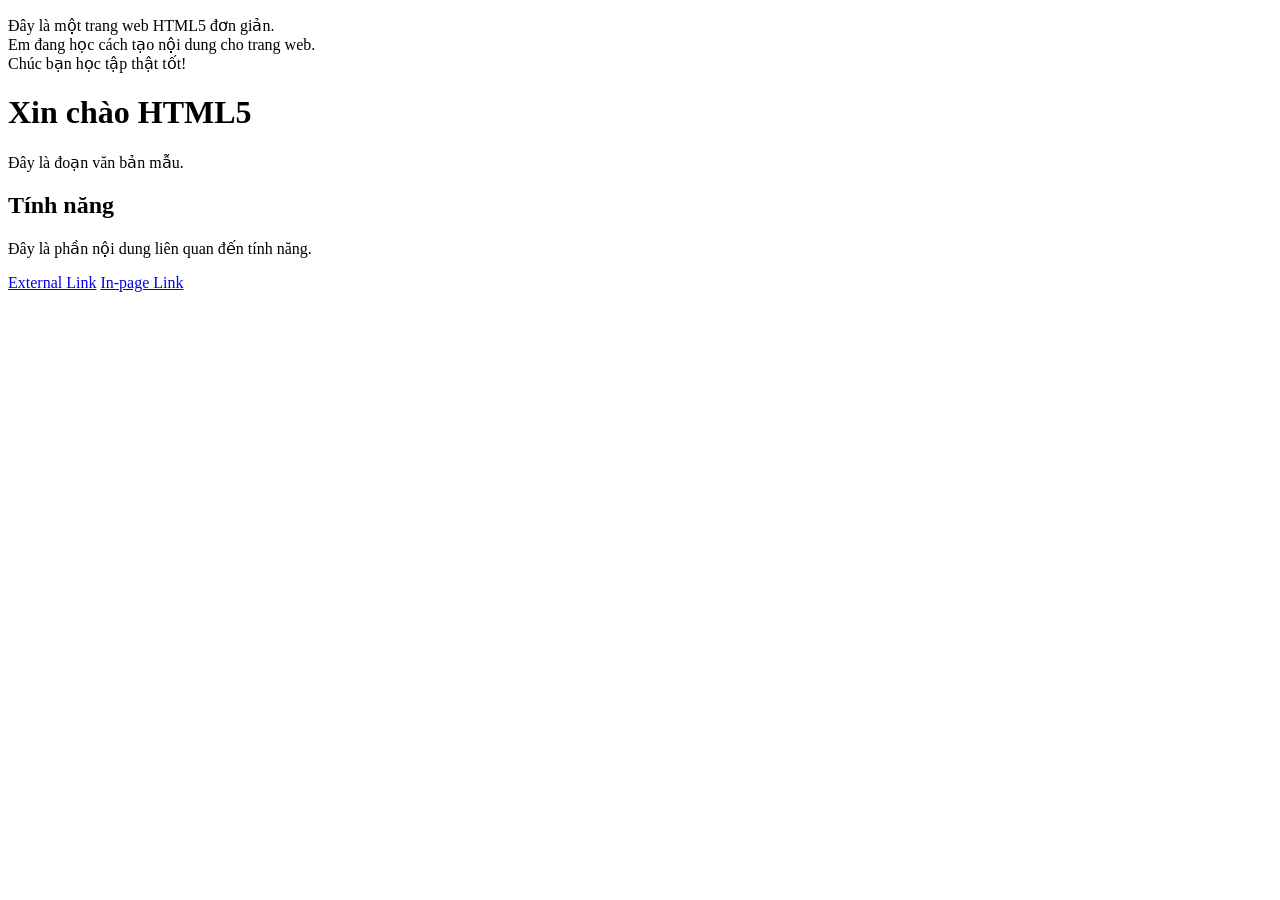
<file: index.html>
<!doctype html>
<html lang="vi">
  <head>
    <meta charset="UTF-8" />
    <title>Trang web đầu tiên</title>
  </head>
  <body>
    <p>
      Đây là một trang web HTML5 đơn giản.<br />
      Em đang học cách tạo nội dung cho trang web.<br />
      Chúc bạn học tập thật tốt!
    </p>
    <h1>Xin chào HTML5</h1>
    <p>Đây là đoạn văn bản mẫu.</p>
    <h2 id="feature">Tính năng</h2>
    <p>Đây là phần nội dung liên quan đến tính năng.</p>

    <a href="https://fda.neu.edu.vn">External Link</a>
    <a href="#feature">In-page Link</a>
  </body>
</html>
</file>
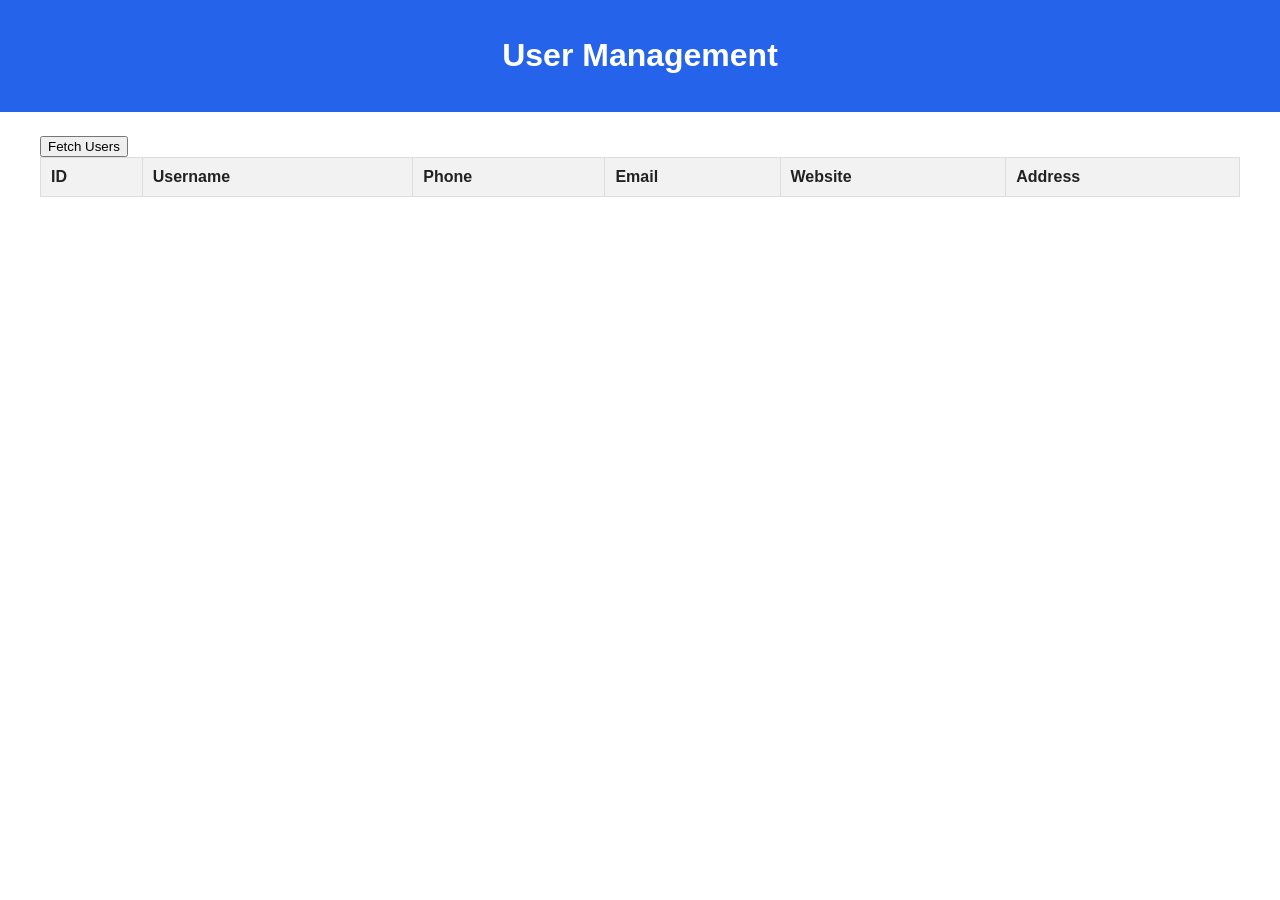
<file: week5/index.html>
<!doctype html>
<html lang="en">
  <head>
    <meta charset="UTF-8" />
    <meta name="viewport" content="width=device-width, initial-scale=1.0" />
    <title>Document</title>
    <link rel="stylesheet" href="style.css" />
  </head>

  <body>
    <header>
      <h1>User Management</h1>
    </header>
    <main>
      <button onclick="fetchUsers()">Fetch Users</button>
      <table id="user-table">
        <thead>
          <tr>
            <th>ID</th>
            <th>Username</th>
            <th>Phone</th>
            <th>Email</th>
            <th>Website</th>
            <th>Address</th>
          </tr>
        </thead>
        <tbody id="table-body">
          <!-- Table rows will be dynamically added here -->
        </tbody>
      </table>
    </main>
    <script src="app.js"></script>
  </body>
</html>
</file>
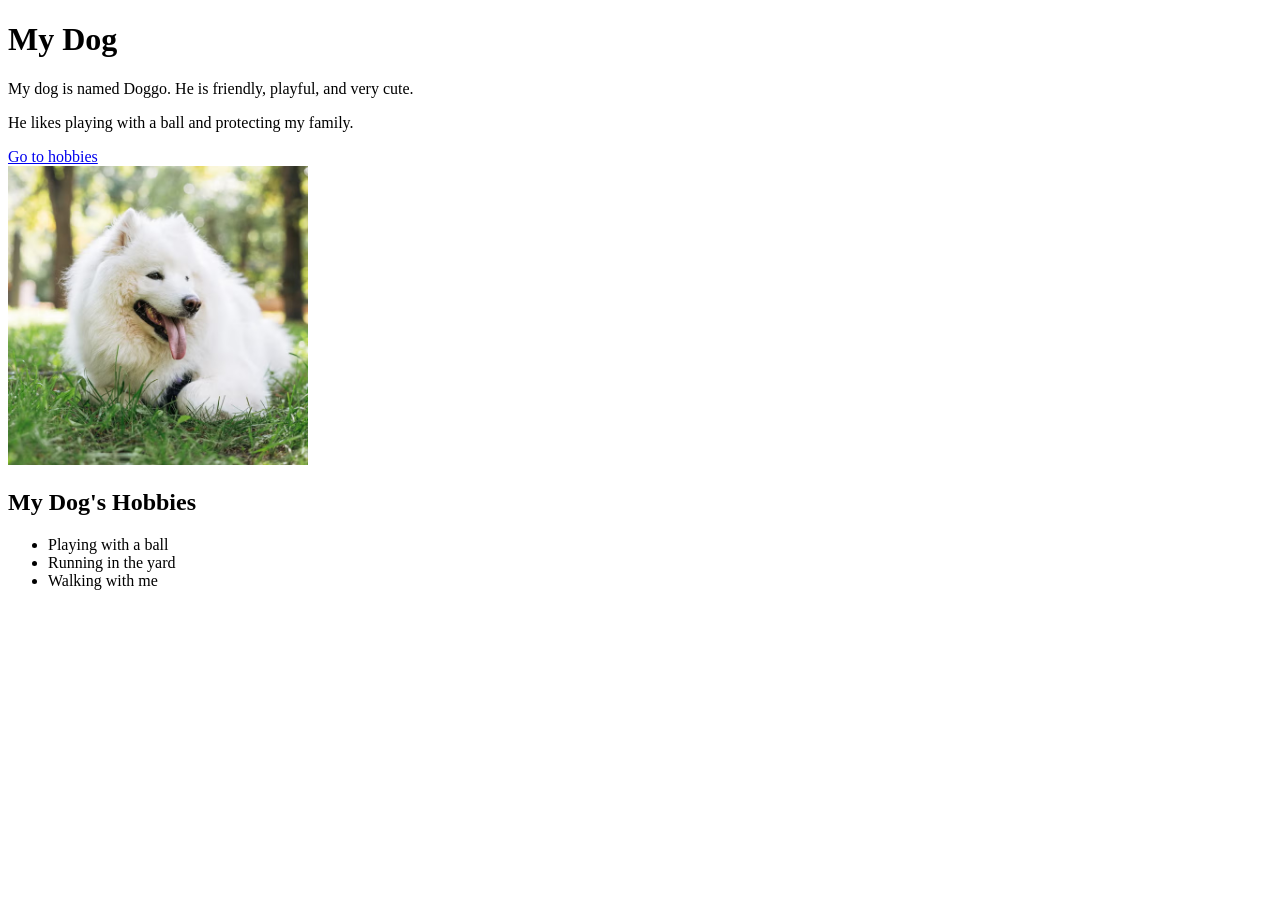
<file: index1.html>
<!doctype html>
<html lang="en">
  <head>
    <meta charset="UTF-8" />
    <title>My Dog</title>
  </head>
  <body>
    <h1 id="about">My Dog</h1>

    <p>My dog is named Doggo. He is friendly, playful, and very cute.</p>
    <p>He likes playing with a ball and protecting my family.</p>

    <a href="#hobbies">Go to hobbies</a>
    <br />
    <img src="image1.png" alt="My cute dog" width="300" />

    <h2 id="hobbies">My Dog's Hobbies</h2>
    <ul>
      <li>Playing with a ball</li>
      <li>Running in the yard</li>
      <li>Walking with me</li>
    </ul>
  </body>
</html>
</file>
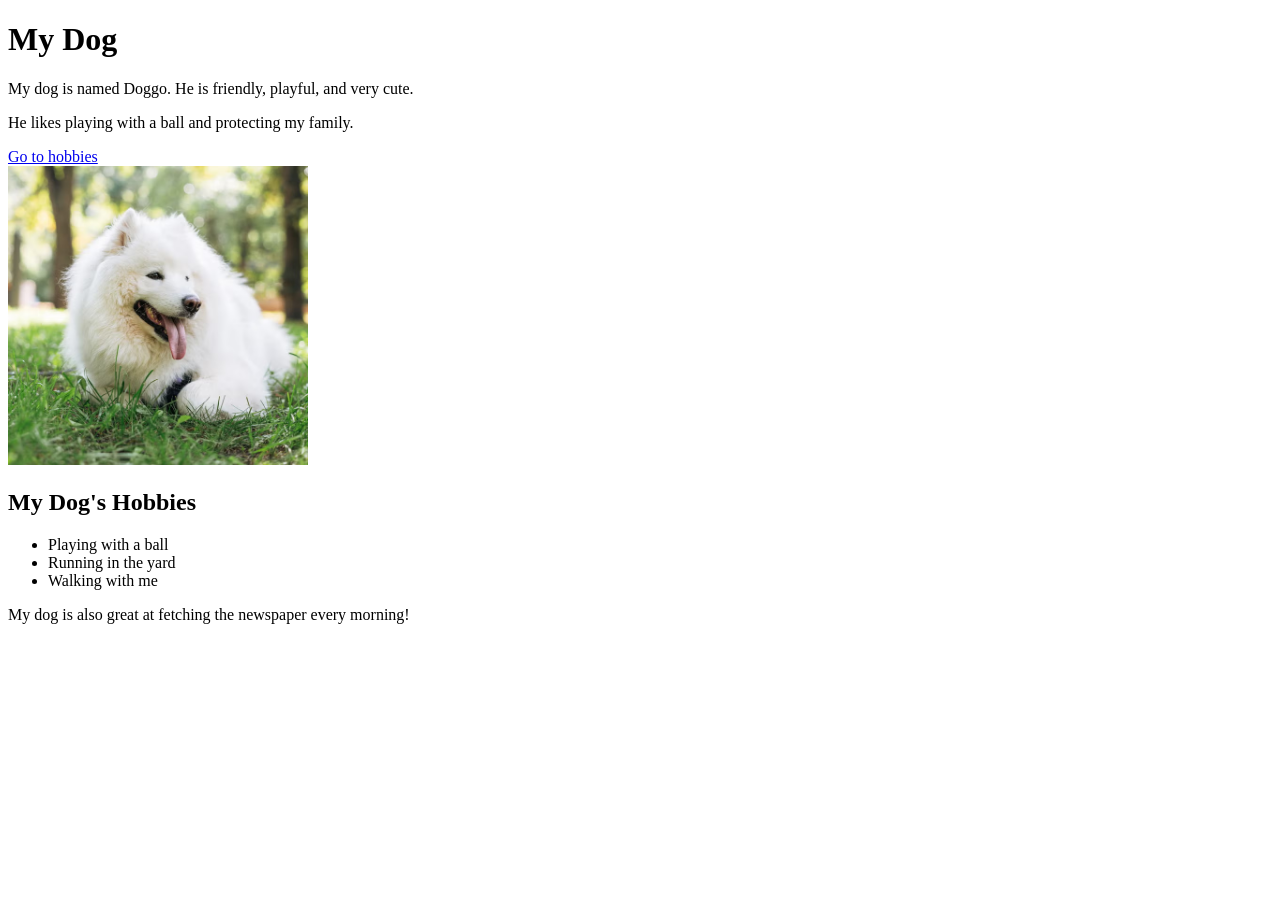
<file: week1234/index1.html>
<!doctype html>
<html lang="en">
  <head>
    <meta charset="UTF-8" />
    <title>My Dog</title>
  </head>
  <body>
    <h1 id="about">My Dog</h1>

    <p>My dog is named Doggo. He is friendly, playful, and very cute.</p>
    <p>He likes playing with a ball and protecting my family.</p>

    <a href="#hobbies">Go to hobbies</a>
    <br />
    <img src="image1.png" alt="My cute dog" width="300" />

    <h2 id="hobbies">My Dog's Hobbies</h2>
    <ul>
      <li>Playing with a ball</li>
      <li>Running in the yard</li>
      <li>Walking with me</li>
    </ul>
    <div>
      <p>My dog is also great at fetching the newspaper every morning!</p>
    </div>
    <script src="app1.js"></script>
  </body>
</html>
</file>
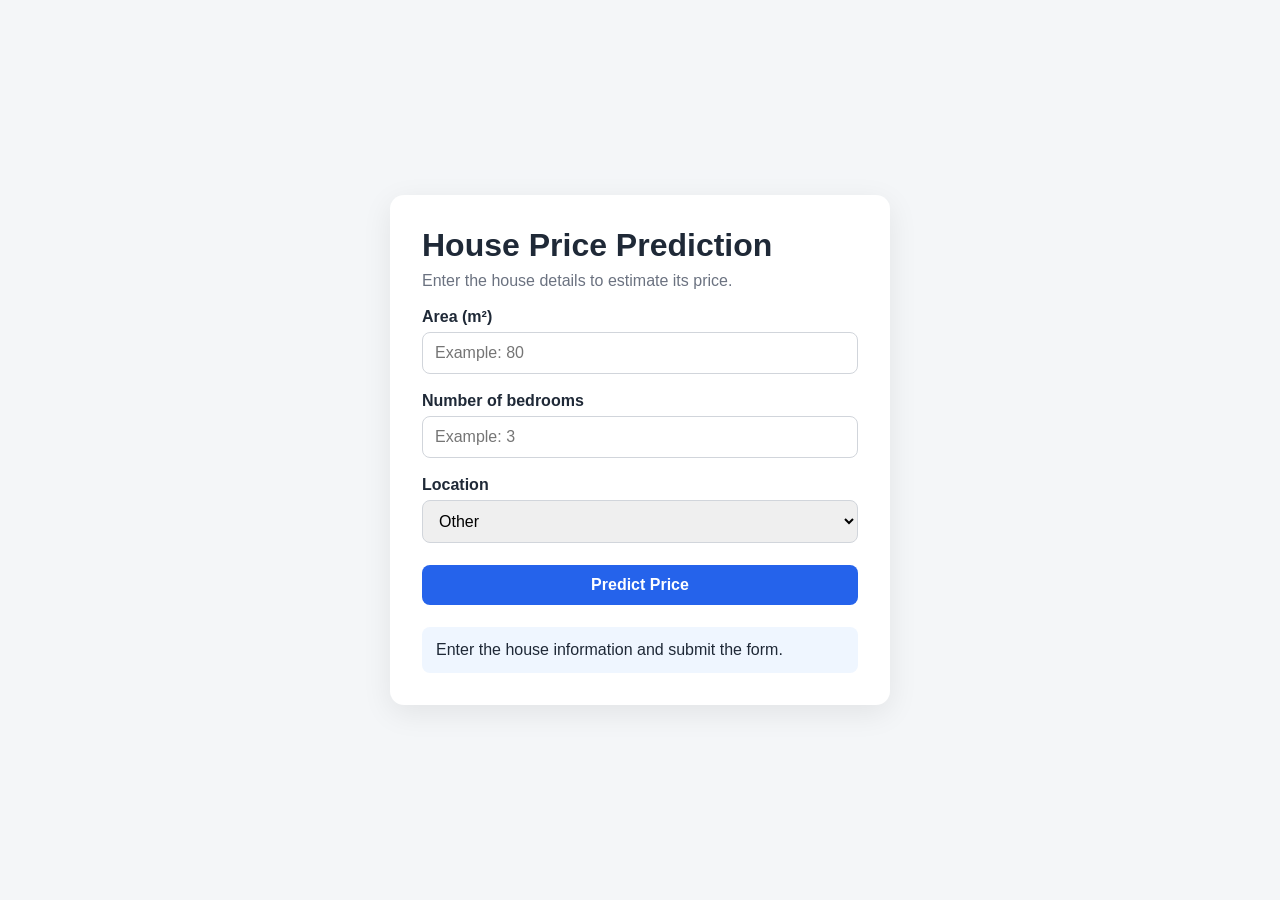
<file: project/frontend/house_form.html>
<!doctype html>
<html lang="en">
  <head>
    <meta charset="UTF-8" />
    <meta name="viewport" content="width=device-width, initial-scale=1.0" />
    <title>House Price Prediction</title>
    <link rel="stylesheet" href="style.css" />
    <script src="app.js" defer></script>
  </head>
  <body>
    <main class="card">
      <h1>House Price Prediction</h1>
      <p class="description">Enter the house details to estimate its price.</p>

      <form id="house-form">
        <label for="area">Area (m²)</label>
        <input
          id="area"
          name="area"
          type="number"
          min="0"
          step="0.01"
          placeholder="Example: 80"
          required
        />

        <label for="bedrooms">Number of bedrooms</label>
        <input
          id="bedrooms"
          name="bedrooms"
          type="number"
          min="0"
          step="1"
          placeholder="Example: 3"
          required
        />

        <label for="location">Location</label>
        <select id="location" name="location">
          <option value="other">Other</option>
          <option value="hanoi">Hanoi</option>
          <option value="hcmc">HCMC</option>
        </select>

        <button type="submit">Predict Price</button>
      </form>

      <div id="result" aria-live="polite">Enter the house information and submit the form.</div>
    </main>
  </body>
</html>
</file>
<file: week5/style.css>
body {
    font-family: Arial, sans-serif;
    margin: 0;
    color: #222;
}

header {
    text-align: center;
    padding: 16px;
    background-color: #2563eb;
    color: white;
}

main {
    max-width: 1200px;
    margin: 24px auto;
    padding: 0 16px;
}

#fetch-users {
    padding: 10px 16px;
    border: 0;
    border-radius: 4px;
    background-color: #2563eb;
    color: white;
    cursor: pointer;
}

#fetch-users:hover {
    background-color: #1d4ed8;
}

#status {
    min-height: 20px;
}

.table-wrapper {
    overflow-x: auto;
}

table {
    width: 100%;
    border-collapse: collapse;
    white-space: nowrap;
}

table td,
table th {
    border: 1px solid #ddd;
    padding: 10px;
}

table th {
    background-color: #f2f2f2;
    text-align: left;
}
</file>
<file: project/frontend/style.css>
* {
  box-sizing: border-box;
}

body {
  margin: 0;
  min-height: 100vh;
  display: flex;
  justify-content: center;
  align-items: center;
  padding: 24px;
  font-family: Arial, sans-serif;
  background: #f4f6f8;
  color: #1f2937;
}

.card {
  width: min(100%, 500px);
  background: white;
  padding: 32px;
  border-radius: 14px;
  box-shadow: 0 8px 30px rgba(0, 0, 0, 0.08);
}

h1 {
  margin-top: 0;
  margin-bottom: 8px;
}

.description {
  margin-top: 0;
  color: #6b7280;
}

label {
  display: block;
  margin-top: 18px;
  margin-bottom: 6px;
  font-weight: 600;
}

input,
select,
button {
  width: 100%;
  padding: 11px 12px;
  border: 1px solid #d1d5db;
  border-radius: 8px;
  font-size: 16px;
}

input:focus,
select:focus,
button:focus-visible {
  outline: 3px solid rgba(37, 99, 235, 0.2);
  border-color: #2563eb;
}

button {
  margin-top: 22px;
  border: none;
  cursor: pointer;
  background: #2563eb;
  color: white;
  font-weight: 600;
}

button:hover {
  background: #1d4ed8;
}

button:disabled {
  cursor: wait;
  opacity: 0.7;
}

#result {
  margin-top: 22px;
  padding: 14px;
  border-radius: 8px;
  background: #eff6ff;
  min-height: 24px;
}

#result.error {
  color: #b91c1c;
  background: #fef2f2;
}

@media (max-width: 480px) {
  .card {
    padding: 24px;
  }
}
</file>
